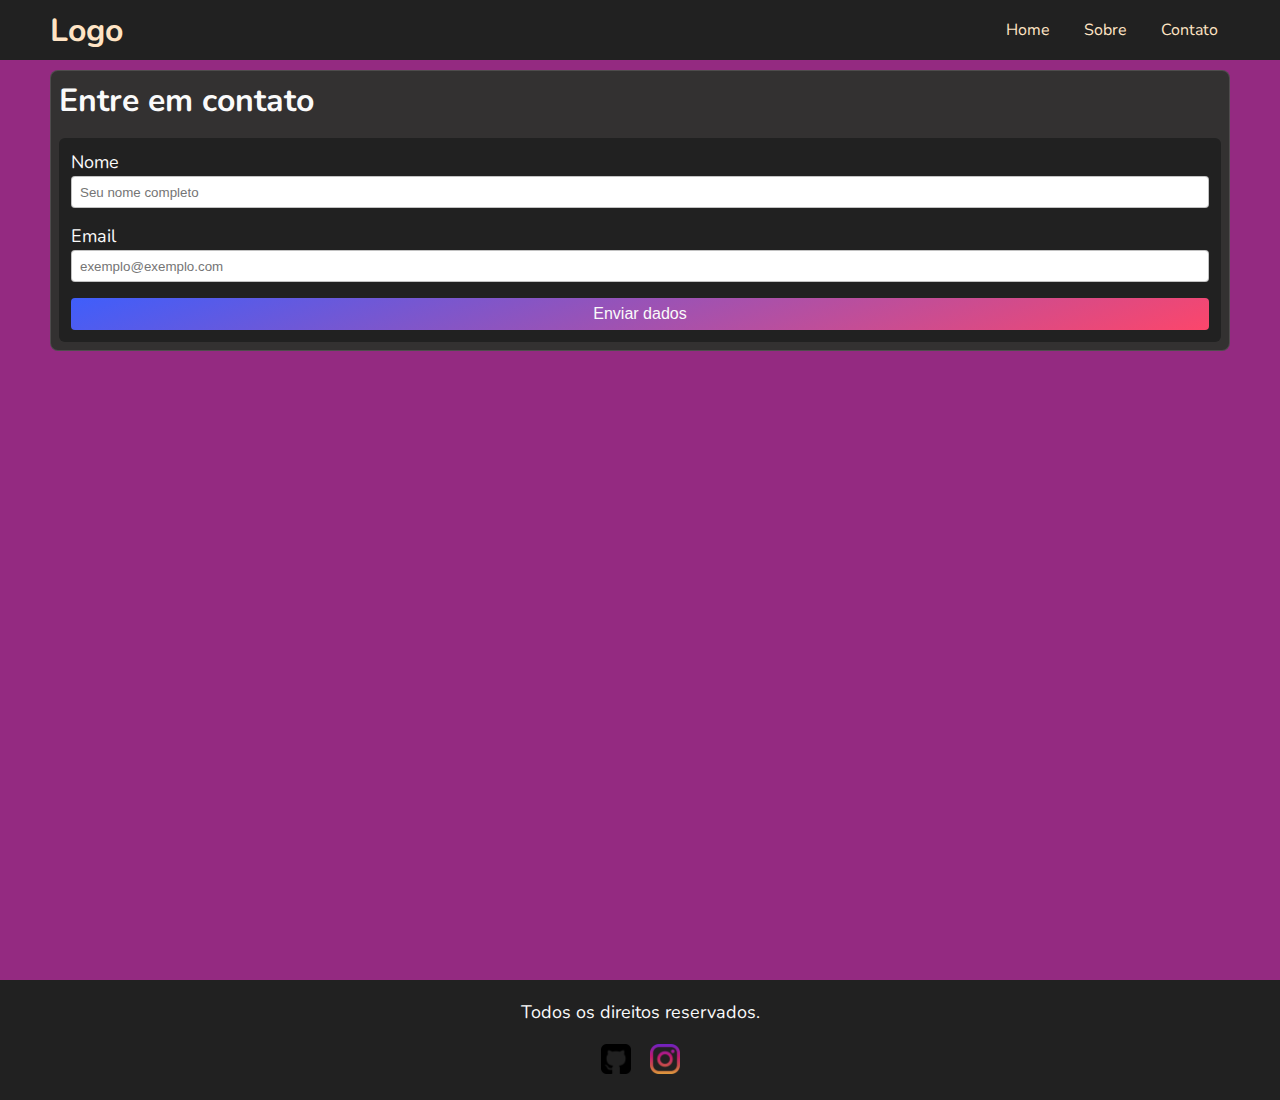
<file: contato.html>
<!DOCTYPE html>
<html lang="pt-br">

<head>
  <meta charset="UTF-8">
  <meta name="viewport" content="width=device-width, initial-scale=1.0">
  <title>Contato</title>

  <link rel="preconnect" href="https://fonts.googleapis.com">
  <link rel="preconnect" href="https://fonts.gstatic.com" crossorigin>
  <link href="https://fonts.googleapis.com/css2?family=Nunito:ital,wght@0,200..1000;1,200..1000&display=swap"
    rel="stylesheet">

  <link rel="stylesheet" href="style.css">
</head>

<body>
  <header>
    <div class="container ajuste-flex">
      <h1><a href="/">Logo</a></h1>
      <nav>
        <ul>
          <li class="item-menu"><a href="index.html">Home</a></li>
          <li class="item-menu"><a href="sobre.html">Sobre</a></li>
          <li class="item-menu"><a href="contato.html">Contato</a></li>
        </ul>
      </nav>
    </div>
  </header>

  <main>
    <div class="container main contato">
      <section>
        <h2>Entre em contato</h2>

        <form>
          <div>
            <label for="nome">Nome</label>
            <input type="text" name="nome" id="nome" placeholder="Seu nome completo">
          </div>

          <div>
            <label for="email">Email</label>
            <input type="email" name="email" id="email" placeholder="exemplo@exemplo.com" required>
          </div>

          <button type="submit">Enviar dados</button>
        </form>
      </section>
    </div>
  </main>

  <footer>
    <div class="container">
      <p>Todos os direitos reservados.</p>

      <a href="https://github.com/Geo-Morais/mini-site" target="_blank" aria-label="Acessar github de Geo-Morais">
        <img src="assets/github.png" alt="Icone do Github" aria-hidden="true">
      </a>

      <a href="https://instagram.com" target="_blank" aria-label="Acessar perfil de Geo no instagram">
        <img src="assets/instagram.png" alt="Icone do instagram" aria-hidden="true">
      </a>
    </div>
  </footer>
</body>

</html>
</file>
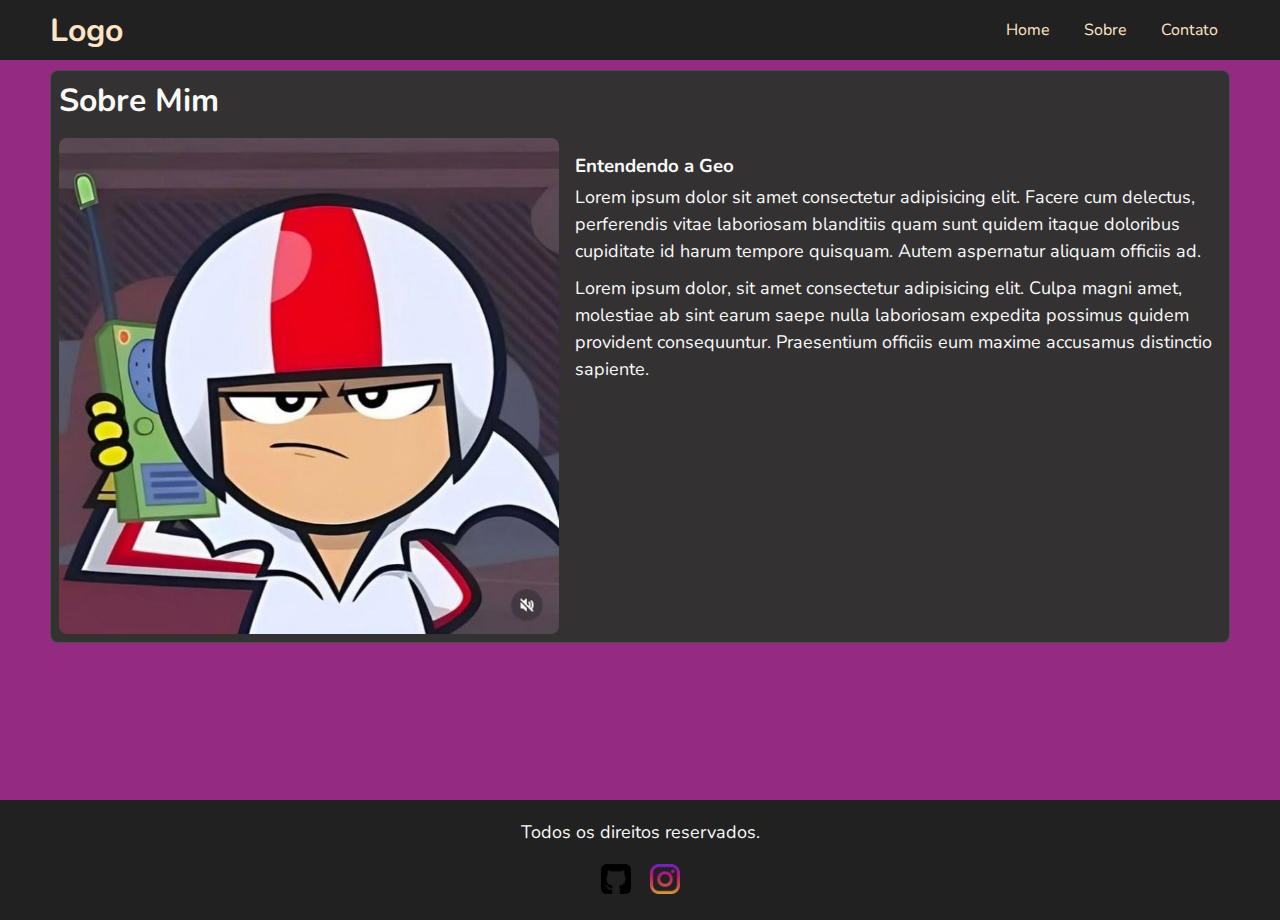
<file: sobre.html>
<!DOCTYPE html>
<html lang="pt-br">

<head>
  <meta charset="UTF-8">
  <meta name="viewport" content="width=device-width, initial-scale=1.0">
  <title>Sobre</title>

  <link rel="preconnect" href="https://fonts.googleapis.com">
  <link rel="preconnect" href="https://fonts.gstatic.com" crossorigin>
  <link href="https://fonts.googleapis.com/css2?family=Nunito:ital,wght@0,200..1000;1,200..1000&display=swap"
    rel="stylesheet">

  <link rel="stylesheet" href="style.css">
</head>

<body>
  <header>
    <div class="container ajuste-flex">
      <h1><a href="/">Logo</a></h1>
      <nav>
        <ul>
          <li class="item-menu"><a href="index.html">Home</a></li>
          <li class="item-menu"><a href="sobre.html">Sobre</a></li>
          <li class="item-menu"><a href="contato.html">Contato</a></li>
        </ul>
      </nav>
    </div>
  </header>

  <main>
    <div class="container main sobre">
      <section>
        <h2>Sobre Mim</h2>

        <div class="sobre-conteudo">
          <img src="assets/fotinha.jpg" alt="Fotinha de Demonstração">
          <article>
            <h3>Entendendo a Geo</h3>
            <p>Lorem ipsum dolor sit amet consectetur adipisicing elit. Facere cum delectus, perferendis vitae
              laboriosam
              blanditiis quam sunt quidem itaque doloribus cupiditate id harum tempore quisquam. Autem aspernatur
              aliquam
              officiis ad.</p>

            <p>Lorem ipsum dolor, sit amet consectetur adipisicing elit. Culpa magni amet, molestiae ab sint earum saepe
              nulla laboriosam expedita possimus quidem provident consequuntur. Praesentium officiis eum maxime
              accusamus
              distinctio sapiente.</p>
          </article>
        </div>
      </section>
    </div>
  </main>

  <footer>
    <div class="container">
      <p>Todos os direitos reservados.</p>

      <a href="https://github.com/Geo-Morais/mini-site" target="_blank" aria-label="Acessar github de Geo-Morais">
        <img src="assets/github.png" alt="Icone do Github" aria-hidden="true">
      </a>

      <a href="https://instagram.com" target="_blank" aria-label="Acessar perfil da Geo no instagram">
        <img src="assets/instagram.png" alt="Icone do instagram" aria-hidden="true">
      </a>
    </div>
  </footer>
</body>

</html>
</file>
<file: style.css>
/* Reset de Estilos - Estamos removendo todos os estilos padrões do navegador */

/* Seletor Global - Ou seja, todos os elementos da nossa estrutura receberam essas configurações */
* {
  margin: 0;
  padding: 0;
  /* Tamanho da caixa */
  /* Tamanho total do elemento = Contéudo + Padding + Border */
  box-sizing: border-box;

  /* None - Nenhum */
  text-decoration: none;

  /* Remove os pontinho dos elementos da lista */
  list-style: none;
}

body {
  font-family: "Nunito", sans-serif;
  background-color: rgb(27, 27, 27);
  color: #fafafa;
}

/* Impede que a imagem ultrapasse a largura do seu contêiner */
img {
  max-width: 100%;
  object-fit: cover;
}

a,
li,
button {
  /* Transition: background-color 400ms ease 1s; */

  /* Transition: background-color 400ms ease, color 500ms ease-in; */

  transition: all 300ms ease;
}

header {
  background-color: #212121;

  /* Padrão para todos os elementos do HTML */
  /* position: static; */
  /* position: relative; */
  /* top: 20px; */
  /* left: 10px; */

  /* z-index: -1; */
  /* position: absolute; */
  /* position: fixed; */
  position: sticky;

  top: 0;

  /* Comportamento padrão do display: flex; = row (linha) */
  display: flex;

  /* Comportamento padrão */
  flex-direction: row;

  /* Cria um espaço entre os elementos */
  justify-content: center;

  /* Comportamento padrão de alinhamento de itens */
  /* Lida com o alinhamento do conteúdo no eixo vertical */
  /* align-items: stretch; */
  align-items: center;

  height: 60px;
}

.container {
  width: 100%;
  max-width: 1200px;
  padding: 0 10px;
  margin: 0 auto;
}

.ajuste-flex {
  display: flex;
  align-items: center;
  justify-content: space-between;
}

header a {
  color: bisque;
}

ul {
  display: flex;
  flex-direction: row;
  justify-content: space-between;
  gap: 10px;
}

li {
  padding: 5px 10px;
  border: 2px solid transparent;
}

li:hover {
  background-color: #4e4e4e;
  border-radius: 5px 15px;
}

li:hover a {
  color: #da3ebd;
}

.index {
  display: flex;
  flex-wrap: wrap;
  gap: 0.5rem;
}

.main section {
  flex: 1 320px;
  background-color: #333131;
  margin-top: 10px;
  padding: 8px;
  border-radius: 8px;
  border: 1px solid #ffffff22;
}

section h2 {
  margin-bottom: 16px;

  /* root em - Tamanho da fonte do elemento raiz (HTML) */
  /* 1rem = 16px */
  font-size: 2rem;
}

section p {
  margin-bottom: 10px;
  font-size: 18px;
  line-height: 150%;

  /* line-height = 18px * 1.5 */
  /* 27px */
}

section a {
  /* background-color = muda a cor de fundo do elemento */
  background-color: #da3ebd;

  /* Muda a cor do texto */
  color: #fafafa;

  /* font-size = tamanho da fonte */
  font-size: 18px;

  /* Espessura da fonte */
  font-weight: 600;

  /* Alinhamento de texto ao centro */
  text-align: center;

  /* widht(largura) = aplicamos 100% para garantir que o elemento ocupe toda a largura disponivel*/
  width: 100%;

  /* Converter a apresentação padrão do elemento(que é inline) para inline-block 
  Ele ainda vai se comportar como um elemento inline, porém vai ser capaz de receber propriedades de elementos de bloco, como largura(widht), altura(height), preenchimento(padding)
  */
  display: inline-block;

  /* Cria um espaçamento(margin) na parte superior(top) */
  margin-top: 10px;

  /* Aplica um preenchimento na parte superior e inferior e mantem as laterais sem preenchimento*/
  padding: 10px 0;

  /* Configuração para arredondamento de bordas */
  border-radius: 6px;
}

/* Aplicando pseudo-classe do tipo hover, isso faz com que o elemento sofra uma alteração quando o cursor do mouse passar por cima do elemento a */
section a:hover {
  background-color: #942a81;
}

footer {
  background-color: #212121;
  text-align: center;
  padding: 20px 0;
  margin-top: 10px;
}

footer p {
  font-size: 18px;
  margin-bottom: 20px;
}

footer img {
  width: 30px;
}

footer a {
  display: inline-block;
}

/* Seletor de irmação adjacente, no caso, ele seleciona o elemento que vem depois do primeiro elemento mencionada. Nesse caso, estou aplica a margem ao elemento que vem depois do P */
/* footer p + a {
  margin-right: 15px;
  } */

footer a:first-of-type {
  margin-right: 15px;
}

/* Fim da estilização da index.html */

/* Inicio da estilização da sobre.html */
.sobre section img {
  border-radius: 8px;
  width: 100%;
  max-width: 500px;
}
article {
  margin-top: 15px;
}

article h3 {
  margin-bottom: 5px;
}
/* Fim da estilização da sobre.html */

/* Inicio da estilização da contato.html */
.contato {
  /* d(dinamyc - Dinâmica(o)) v(viewport - visualização) h(height - altura) */
  height: 100dvh;
}

form,
form div {
  display: flex;
  flex-direction: column;
}

form {
  background-color: #212121;
  border-radius: 6px;
  padding: 12px;

  gap: 1rem;
}

form div {
  gap: 0.125rem;
}

form label {
  font-size: 1.125rem;
}

form input {
  height: 2rem;
  border-radius: 4px;
  padding: 8px;
  border: 1px solid #0000003d;
}

form button {
  height: 2rem;
  border-radius: 4px;
  border: none;
  background: linear-gradient(
    160deg,
    rgba(63, 94, 251, 1) 0%,
    rgba(252, 70, 107, 1) 100%
  );
  color: #fafafa;
  font-weight: 400;
  font-size: 1rem;
  cursor: pointer;
}

form button:hover {
  background: linear-gradient(
    160deg,
    rgb(53, 79, 211) 0%,
    rgb(196, 52, 81) 100%
  );
}

/* 
@media (condição){
  seletor{
    propriedade: valor;
  }
} 
*/

/* Aplica as config de media, desde que tenha uma tela E a largura minina seja de 500px */

@media (min-width: 957px) {
  body {
    background-color: #942a81;
  }

  .sobre {
    height: 80dvh;
  }

  .sobre-conteudo {
    display: flex;
    gap: 1rem;
  }
}
</file>
